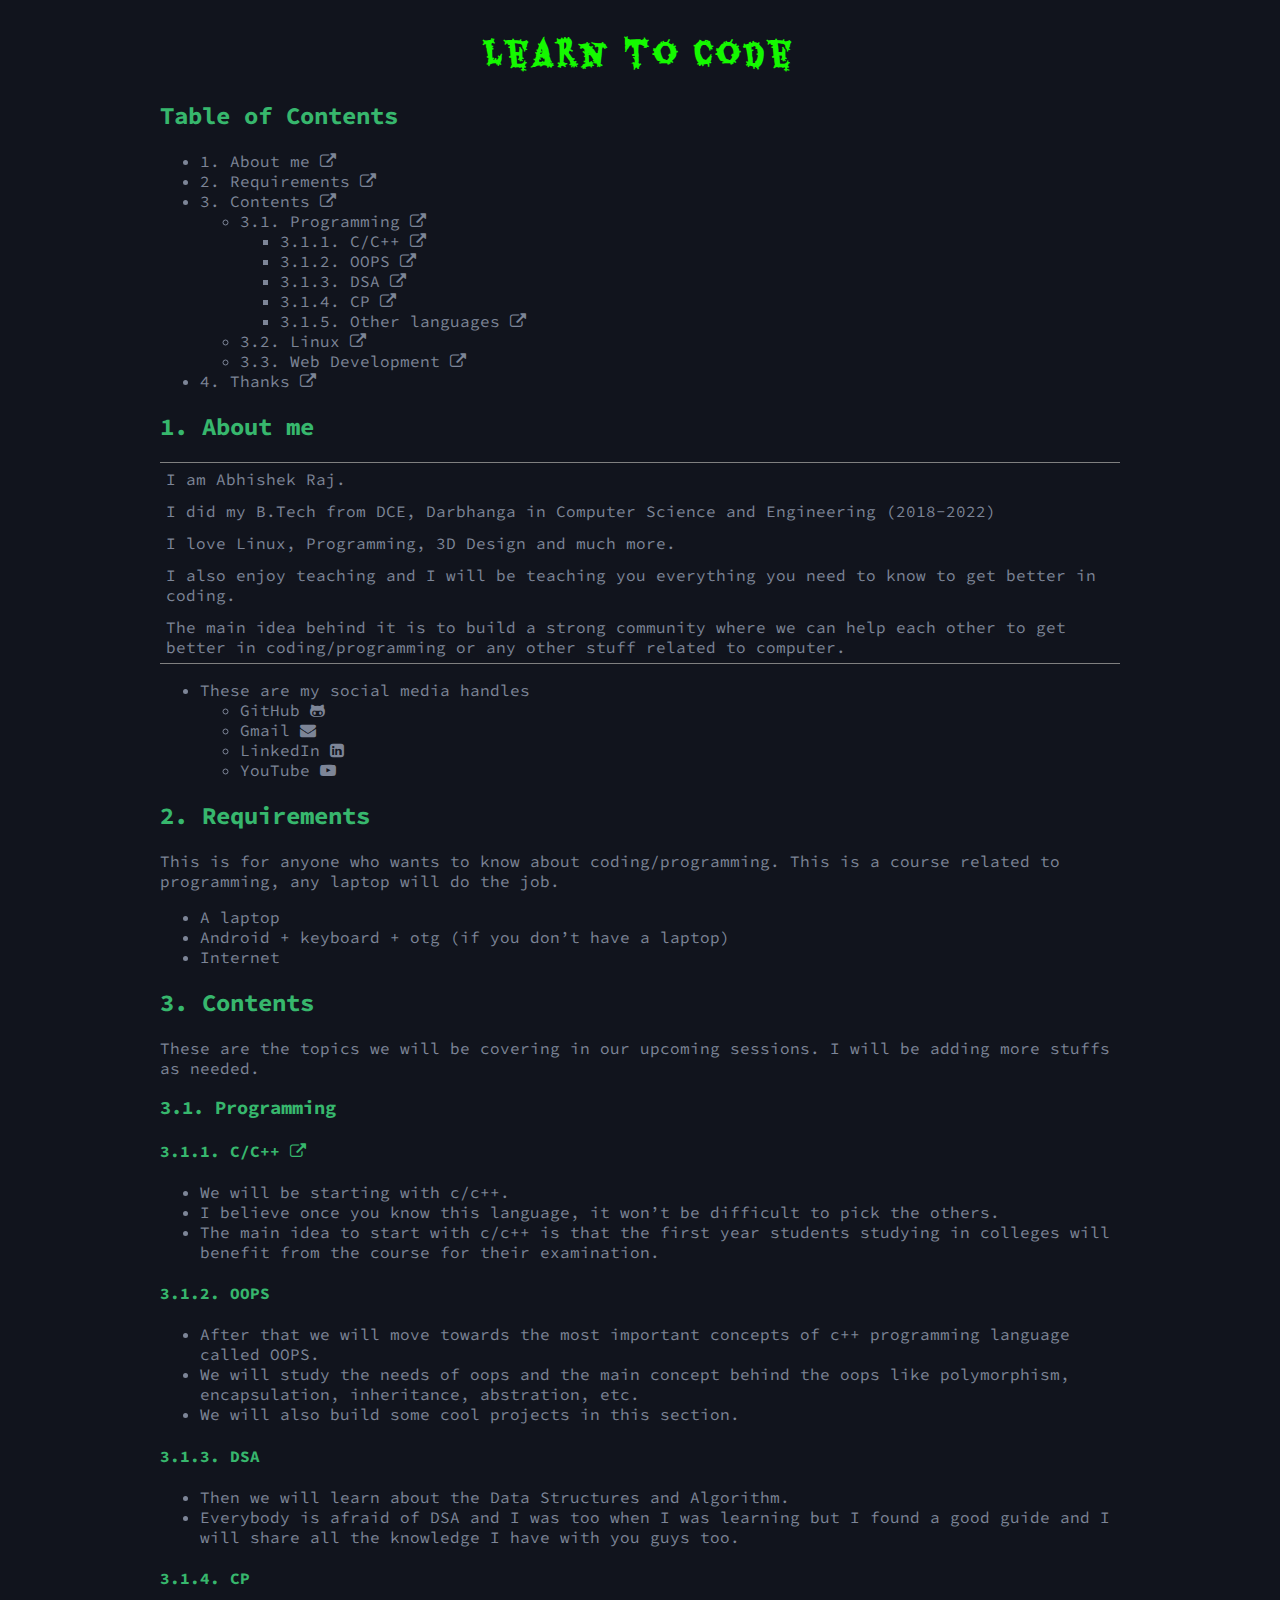
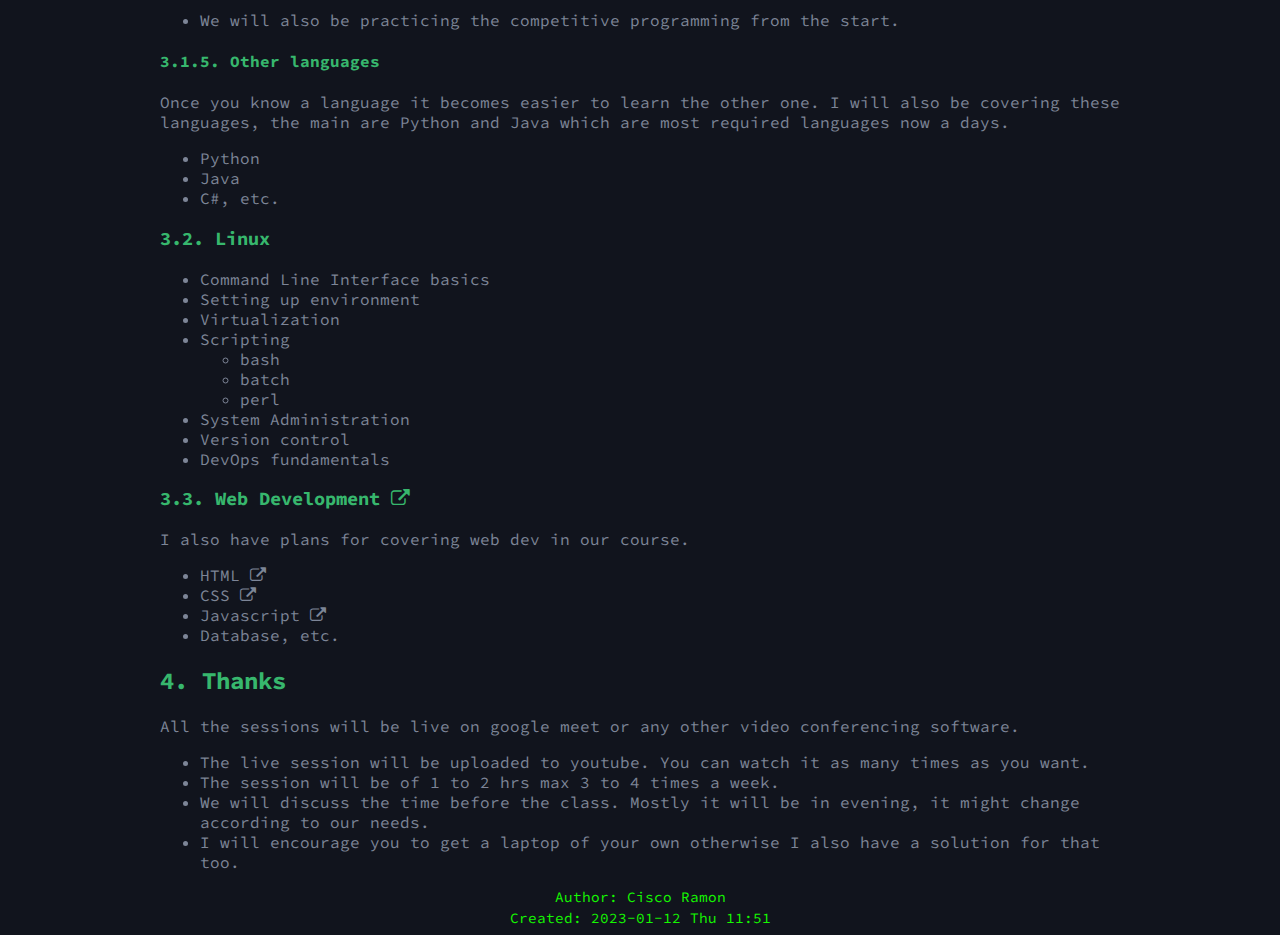
<file: index.html>
<?xml version="1.0" encoding="utf-8"?>
<!DOCTYPE html PUBLIC "-//W3C//DTD XHTML 1.0 Strict//EN" "http://www.w3.org/TR/xhtml1/DTD/xhtml1-strict.dtd">
<html xmlns="http://www.w3.org/1999/xhtml" lang="en" xml:lang="en">
  <head>
    <!-- 2023-01-12 Thu 11:51 -->
    <meta http-equiv="Content-Type" content="text/html;charset=utf-8" />
    <meta name="viewport" content="width=device-width, initial-scale=1" />
    <title>Learn to Code</title>
    <meta name="author" content="Abhishek Raj" />
    <meta name="generator" content="Org Mode" />
    <link rel="stylesheet" href="https://cdnjs.cloudflare.com/ajax/libs/font-awesome/4.7.0/css/font-awesome.min.css">
    <link rel="stylesheet" href="style.css" />
  </head>
  <body>
    <div id="content" class="content">
      <h1 class="title">Learn to Code</h1>
      <div id="table-of-contents" role="doc-toc">
        <h2>Table of Contents</h2>
        <div id="text-table-of-contents" role="doc-toc">
          <ul>
            <li><a href="#org5524496">1. About me <i class="fa fa-external-link"></i></a></li>
            <li><a href="#org56e00cc">2. Requirements <i class="fa fa-external-link"></i></a></li>
            <li>
              <a href="#orgb63633e">3. Contents <i class="fa fa-external-link"></i></a>
              <ul>
                <li>
                  <a href="#org4f9b2f9">3.1. Programming <i class="fa fa-external-link"></i></a>
                  <ul>
                    <li><a href="#orge8fd6e3">3.1.1. C/C++ <i class="fa fa-external-link"></i></a></li>
                    <li><a href="#orgad30464">3.1.2. OOPS <i class="fa fa-external-link"></i></a></li>
                    <li><a href="#orgd8a0aac">3.1.3. DSA <i class="fa fa-external-link"></i></a></li>
                    <li><a href="#orgd19a850">3.1.4. CP <i class="fa fa-external-link"></i></a></li>
                    <li><a href="#org48ded4e">3.1.5. Other languages <i class="fa fa-external-link"></i></a></li>
                  </ul>
                </li>
                <li><a href="#org40690fc">3.2. Linux <i class="fa fa-external-link"></i></a></li>
                <li><a href="#org4c2c421">3.3. Web Development <i class="fa fa-external-link"></i></a></li>
              </ul>
            </li>
            <li><a href="#org8a39337">4. Thanks <i class="fa fa-external-link"></i></a></li>
          </ul>
        </div>
      </div>

      <div id="outline-container-org5524496" class="outline-2">
        <h2 id="org5524496">
          <span class="section-number-2">1.</span> About me
        </h2>
        <div class="outline-text-2" id="text-1">
          <table
            border="2"
            cellspacing="0"
            cellpadding="6"
            rules="groups"
            frame="hsides"
          >
            <colgroup>
              <col class="org-left" />
            </colgroup>
            <tbody>
              <tr>
                <td class="org-left">I am Abhishek Raj.</td>
              </tr>

              <tr>
                <td class="org-left">
                  I did my B.Tech from DCE, Darbhanga in Computer Science and
                  Engineering (2018-2022)
                </td>
              </tr>

              <tr>
                <td class="org-left">
                  I love Linux, Programming, 3D Design and much more.
                </td>
              </tr>

              <tr>
                <td class="org-left">
                  I also enjoy teaching and I will be teaching you everything
                  you need to know to get better in coding.
                </td>
              </tr>

              <tr>
                <td class="org-left">
                  The main idea behind it is to build a strong community where
                  we can help each other to get better in coding/programming or
                  any other stuff related to computer.
                </td>
              </tr>
            </tbody>
          </table>
          <ul class="org-ul">
            <li>
              These are my social media handles
              <ul class="org-ul">
                <li><a href="https://github.com/CISSSCO/">GitHub <i class="fa fa-github-alt"></i></a></li>
                <li><a href="mailto:freecodingclub@gmail.com">Gmail <i class="fa fa-envelope"></i></a></li>
                <li>
                  <a href="https://www.linkedin.com/in/abhishek-raj-9b891415b/"
                    >LinkedIn <i class="fa fa-linkedin-square"></i></a
                  >
                </li>
                <li><a href="https://www.youtube.com/@freecodingclub">YouTube <i class="fa fa-youtube-play"></i></a></li>
              </ul>
            </li>
          </ul>
        </div>
      </div>

      <div id="outline-container-org56e00cc" class="outline-2">
        <h2 id="org56e00cc">
          <span class="section-number-2">2.</span> Requirements
        </h2>
        <div class="outline-text-2" id="text-2">
          <p>
            This is for anyone who wants to know about coding/programming. This
            is a course related to programming, any laptop will do the job.
          </p>
          <ul class="org-ul">
            <li>A laptop</li>
            <li>Android + keyboard + otg (if you don&rsquo;t have a laptop)</li>
            <li>Internet</li>
          </ul>
        </div>
      </div>

      <div id="outline-container-orgb63633e" class="outline-2">
        <h2 id="orgb63633e">
          <span class="section-number-2">3.</span> Contents
        </h2>
        <div class="outline-text-2" id="text-3">
          <p>
            These are the topics we will be covering in our upcoming sessions. I
            will be adding more stuffs as needed.
          </p>
        </div>

        <div id="outline-container-org4f9b2f9" class="outline-3">
          <h3 id="org4f9b2f9">
            <span class="section-number-3">3.1.</span> Programming
          </h3>
          <div class="outline-text-3" id="text-3-1"></div>
          <div id="outline-container-orge8fd6e3" class="outline-4">
            <h4 id="orge8fd6e3">
              <span class="section-number-4">3.1.1.</span> <a href="https://www.youtube.com/watch?v=RTARink0Qe8&list=PLxQXJdvflup2xMMdzxsBiGYwLKTttlanG&pp=iAQB">C/C++ <i class="fa fa-external-link"></i></a>
            </h4>
            <div class="outline-text-4" id="text-3-1-1">
              <ul class="org-ul">
                <li>We will be starting with c/c++.</li>
                <li>
                  I believe once you know this language, it won&rsquo;t be
                  difficult to pick the others.
                </li>
                <li>
                  The main idea to start with c/c++ is that the first year
                  students studying in colleges will benefit from the course for
                  their examination.
                </li>
              </ul>
            </div>
          </div>

          <div id="outline-container-orgad30464" class="outline-4">
            <h4 id="orgad30464">
              <span class="section-number-4">3.1.2.</span> OOPS
            </h4>
            <div class="outline-text-4" id="text-3-1-2">
              <ul class="org-ul">
                <li>
                  After that we will move towards the most important concepts of
                  c++ programming language called OOPS.
                </li>
                <li>
                  We will study the needs of oops and the main concept behind
                  the oops like polymorphism, encapsulation, inheritance,
                  abstration, etc.
                </li>
                <li>We will also build some cool projects in this section.</li>
              </ul>
            </div>
          </div>

          <div id="outline-container-orgd8a0aac" class="outline-4">
            <h4 id="orgd8a0aac">
              <span class="section-number-4">3.1.3.</span> DSA
            </h4>
            <div class="outline-text-4" id="text-3-1-3">
              <ul class="org-ul">
                <li>
                  Then we will learn about the Data Structures and Algorithm.
                </li>
                <li>
                  Everybody is afraid of DSA and I was too when I was learning
                  but I found a good guide and I will share all the knowledge I
                  have with you guys too.
                </li>
              </ul>
            </div>
          </div>

          <div id="outline-container-orgd19a850" class="outline-4">
            <h4 id="orgd19a850">
              <span class="section-number-4">3.1.4.</span> CP
            </h4>
            <div class="outline-text-4" id="text-3-1-4">
              <ul class="org-ul">
                <li>
                  We will also be practicing the competitive programming from
                  the start.
                </li>
              </ul>
            </div>
          </div>

          <div id="outline-container-org48ded4e" class="outline-4">
            <h4 id="org48ded4e">
              <span class="section-number-4">3.1.5.</span> Other languages
            </h4>
            <div class="outline-text-4" id="text-3-1-5">
              <p>
                Once you know a language it becomes easier to learn the other
                one. I will also be covering these languages, the main are
                Python and Java which are most required languages now a days.
              </p>
              <ul class="org-ul">
                <li>Python</li>
                <li>Java</li>
                <li>C#, etc.</li>
              </ul>
            </div>
          </div>
        </div>

        <div id="outline-container-org40690fc" class="outline-3">
          <h3 id="org40690fc">
            <span class="section-number-3">3.2.</span> Linux
          </h3>
          <div class="outline-text-3" id="text-3-2">
            <ul class="org-ul">
              <li>Command Line Interface basics</li>
              <li>Setting up environment</li>
              <li>Virtualization</li>
              <li>
                Scripting
                <ul class="org-ul">
                  <li>bash</li>
                  <li>batch</li>
                  <li>perl</li>
                </ul>
              </li>
              <li>System Administration</li>
              <li>Version control</li>
              <li>DevOps fundamentals</li>
            </ul>
          </div>
        </div>

        <div id="outline-container-org4c2c421" class="outline-3">
          <h3 id="org4c2c421">
            <span class="section-number-3">3.3.</span> <a href="https://www.youtube.com/watch?v=b3JFWh1-xPE&list=PLxQXJdvflup2hzEXmadhOSDsfIhxBGdgV&pp=iAQB">Web Development <i class="fa fa-external-link"></i></a>
          </h3>
          <div class="outline-text-3" id="text-3-3">
            <p>I also have plans for covering web dev in our course.</p>
            <ul class="org-ul">
              <li><a href="https://www.youtube.com/watch?v=b3JFWh1-xPE&list=PLxQXJdvflup2-sRl0kQzTBjq46jBUfZKY&pp=iAQB">HTML <i class="fa fa-external-link"></i></a></li>
              <li><a href="https://www.youtube.com/watch?v=Ai3GQwsVgRA&list=PLxQXJdvflup0oPQk41WyTFoXizbLxuUOH&pp=iAQB">CSS <i class="fa fa-external-link"></i></a></li>
              <li><a href="https://www.youtube.com/watch?v=ZJH0yEZhRTA&list=PLxQXJdvflup2VqeIpS2FWfTAMvij2T2Bh&pp=iAQB">Javascript <i class="fa fa-external-link"></i></a></li>
              <li>Database, etc.</li>
            </ul>
          </div>
        </div>
      </div>

      <div id="outline-container-org8a39337" class="outline-2">
        <h2 id="org8a39337"><span class="section-number-2">4.</span> Thanks</h2>
        <div class="outline-text-2" id="text-4">
          <p>
            All the sessions will be live on google meet or any other video
            conferencing software.
          </p>
          <ul class="org-ul">
            <li>
              The live session will be uploaded to youtube. You can watch it as
              many times as you want.
            </li>
            <li>The session will be of 1 to 2 hrs max 3 to 4 times a week.</li>
            <li>
              We will discuss the time before the class. Mostly it will be in
              evening, it might change according to our needs.
            </li>
            <li>
              I will encourage you to get a laptop of your own otherwise I also
              have a solution for that too.
            </li>
          </ul>
        </div>
      </div>
    </div>
    <div id="postamble" class="status">
      <p class="author">Author: Cisco Ramon</p>
      <p class="date">Created: 2023-01-12 Thu 11:51</p>
    </div>
  </body>
</html>
</file>
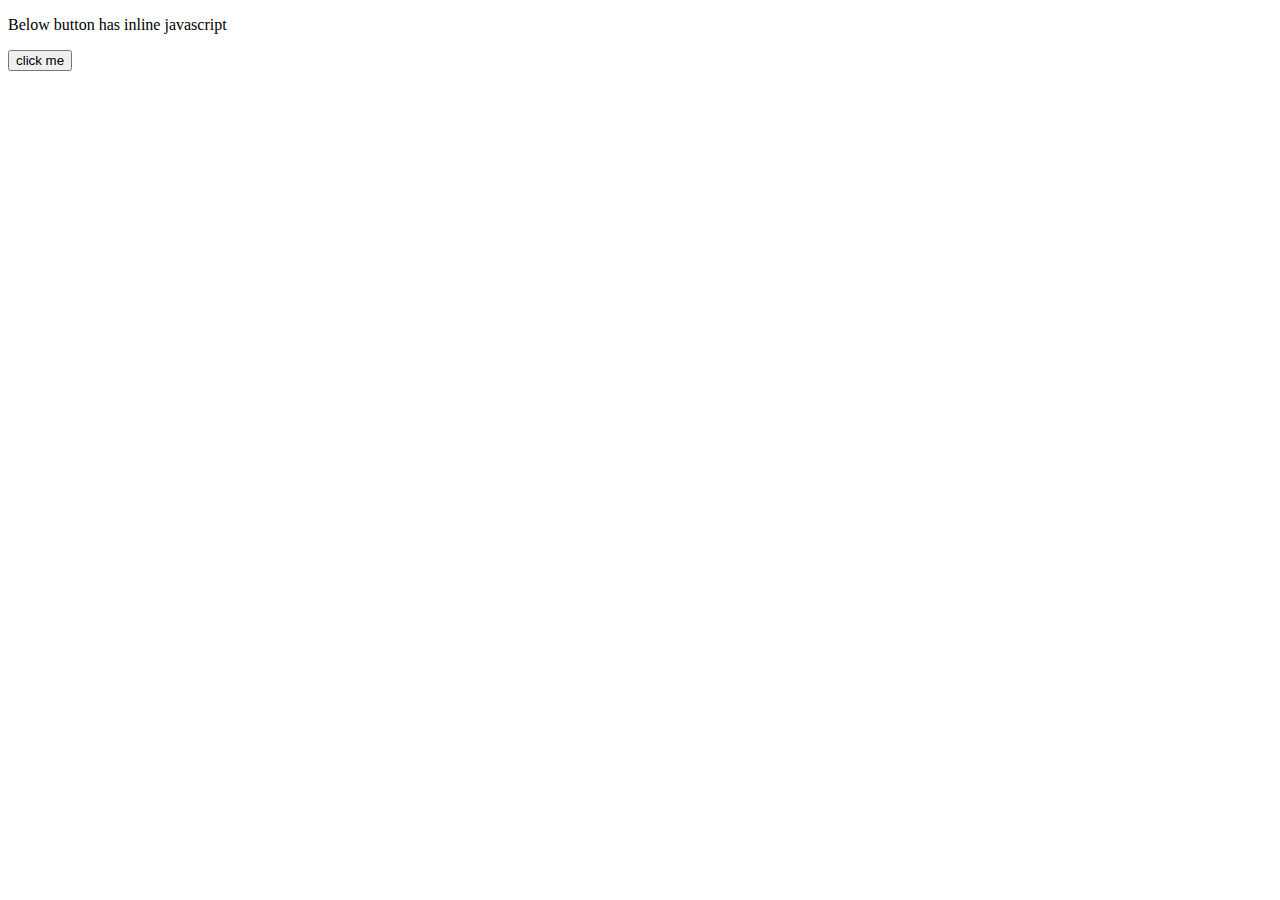
<file: web development/javascript/index.html>
<!DOCTYPE html>
<html lang="en">
<head>
    <meta charset="UTF-8">
    <meta http-equiv="X-UA-Compatible" content="IE=edge">
    <meta name="viewport" content="width=device-width, initial-scale=1.0">
    <title>Document</title>
    <!-- internal javascript -->
    <script>
        alert("this is internal javascript");
    </script>
    <!-- loading external javascript file -->
    <script src="script.js" defer></script>
</head>
<body>
    <p>Below button has inline javascript</p>
    <button onclick="alert('this is inline js');">click me</button>
</body>
</html>
</file>
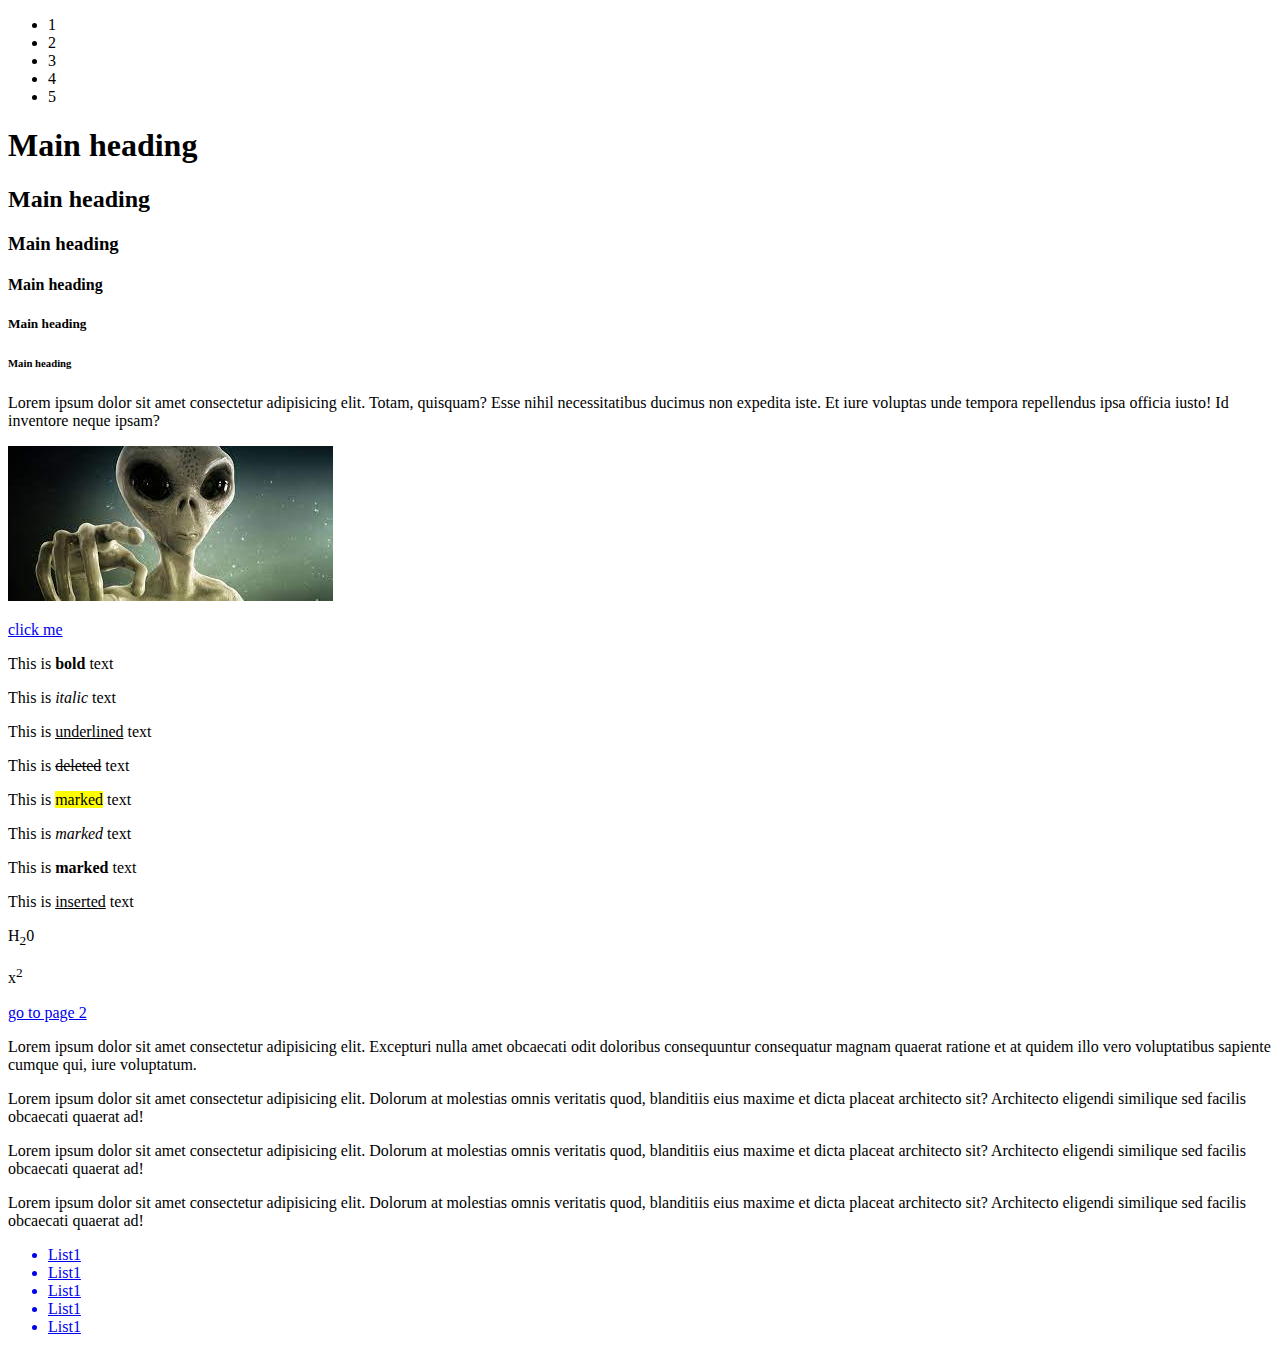
<file: web development/html/day1-2/index.html>
<!DOCTYPE html>
<html>
    <head>
        <title>MY first</title>
    </head>
    <body>
        <header>
        <nav>
            <ul>
                <li>1</li>
                <li>2</li>
                <li>3</li>
                <li>4</li>
                <li>5</li>
            </ul>
        </nav>
        </header>
        <!--This is a comment-->
        <main>
        <h1>Main heading</h1>
        <h2>Main heading</h2>
        <h3>Main heading</h3>
        <h4>Main heading</h4>
        <h5>Main heading</h5>
        <h6>Main heading</h6>
        
        <p>Lorem ipsum dolor sit amet consectetur adipisicing elit. Totam, quisquam? Esse nihil necessitatibus ducimus non expedita iste. Et iure voluptas unde tempora repellendus ipsa officia iusto! Id inventore neque ipsam?
        </p>
        <!--This is an image-->
        <img src="images/image.jpeg" alt="alien image">
        <a href="https://www.10ff.net" target="_blank">
                    <p>click me</p>   
        </a>

        <p>This is <b>bold</b> text</p>
        <p>This is <i>italic</i> text</p>
        <p>This is <u>underlined</u> text</p>
        <p>This is <del>deleted</del> text</p>
        <p>This is <mark>marked</mark> text</p>
        <p>This is <em>marked</em> text</p>
        <p>This is <strong>marked</strong> text</p>
        <p>This is <ins>inserted</ins> text</p>
        <p>H<sub>2</sub>0</p>
        <p>x<sup>2</sup></p>

        <a href="page2.html">go to page 2</a>
        <div>
        <p>Lorem ipsum dolor sit amet consectetur adipisicing elit. Excepturi nulla amet obcaecati odit doloribus consequuntur consequatur magnam quaerat ratione et at quidem illo vero voluptatibus sapiente cumque qui, iure voluptatum.</p>
        <p>Lorem ipsum dolor sit amet consectetur adipisicing elit. Dolorum at molestias omnis veritatis quod, blanditiis eius maxime et dicta placeat architecto sit? Architecto eligendi similique sed facilis obcaecati quaerat ad!</p>
        <p>Lorem ipsum dolor sit amet consectetur adipisicing elit. Dolorum at molestias omnis veritatis quod, blanditiis eius maxime et dicta placeat architecto sit? Architecto eligendi similique sed facilis obcaecati quaerat ad!</p>
        <p>Lorem ipsum dolor sit amet consectetur adipisicing elit. Dolorum at molestias omnis veritatis quod, blanditiis eius maxime et dicta placeat architecto sit? Architecto eligendi similique sed facilis obcaecati quaerat ad!</p>
        </div>
        </main>
        <footer>
        <ul style="list-style-type: disc;">
            <a href="https://www.google.com"><li>List1</li></a>
            <a href="https://www.google.com"><li>List1</li></a>
            <a href="https://www.google.com"><li>List1</li></a>
            <a href="https://www.google.com"><li>List1</li></a>
            <a href="https://www.google.com"><li>List1</li></a>
        </ul>
        </footer>
        
        </html>
</file>
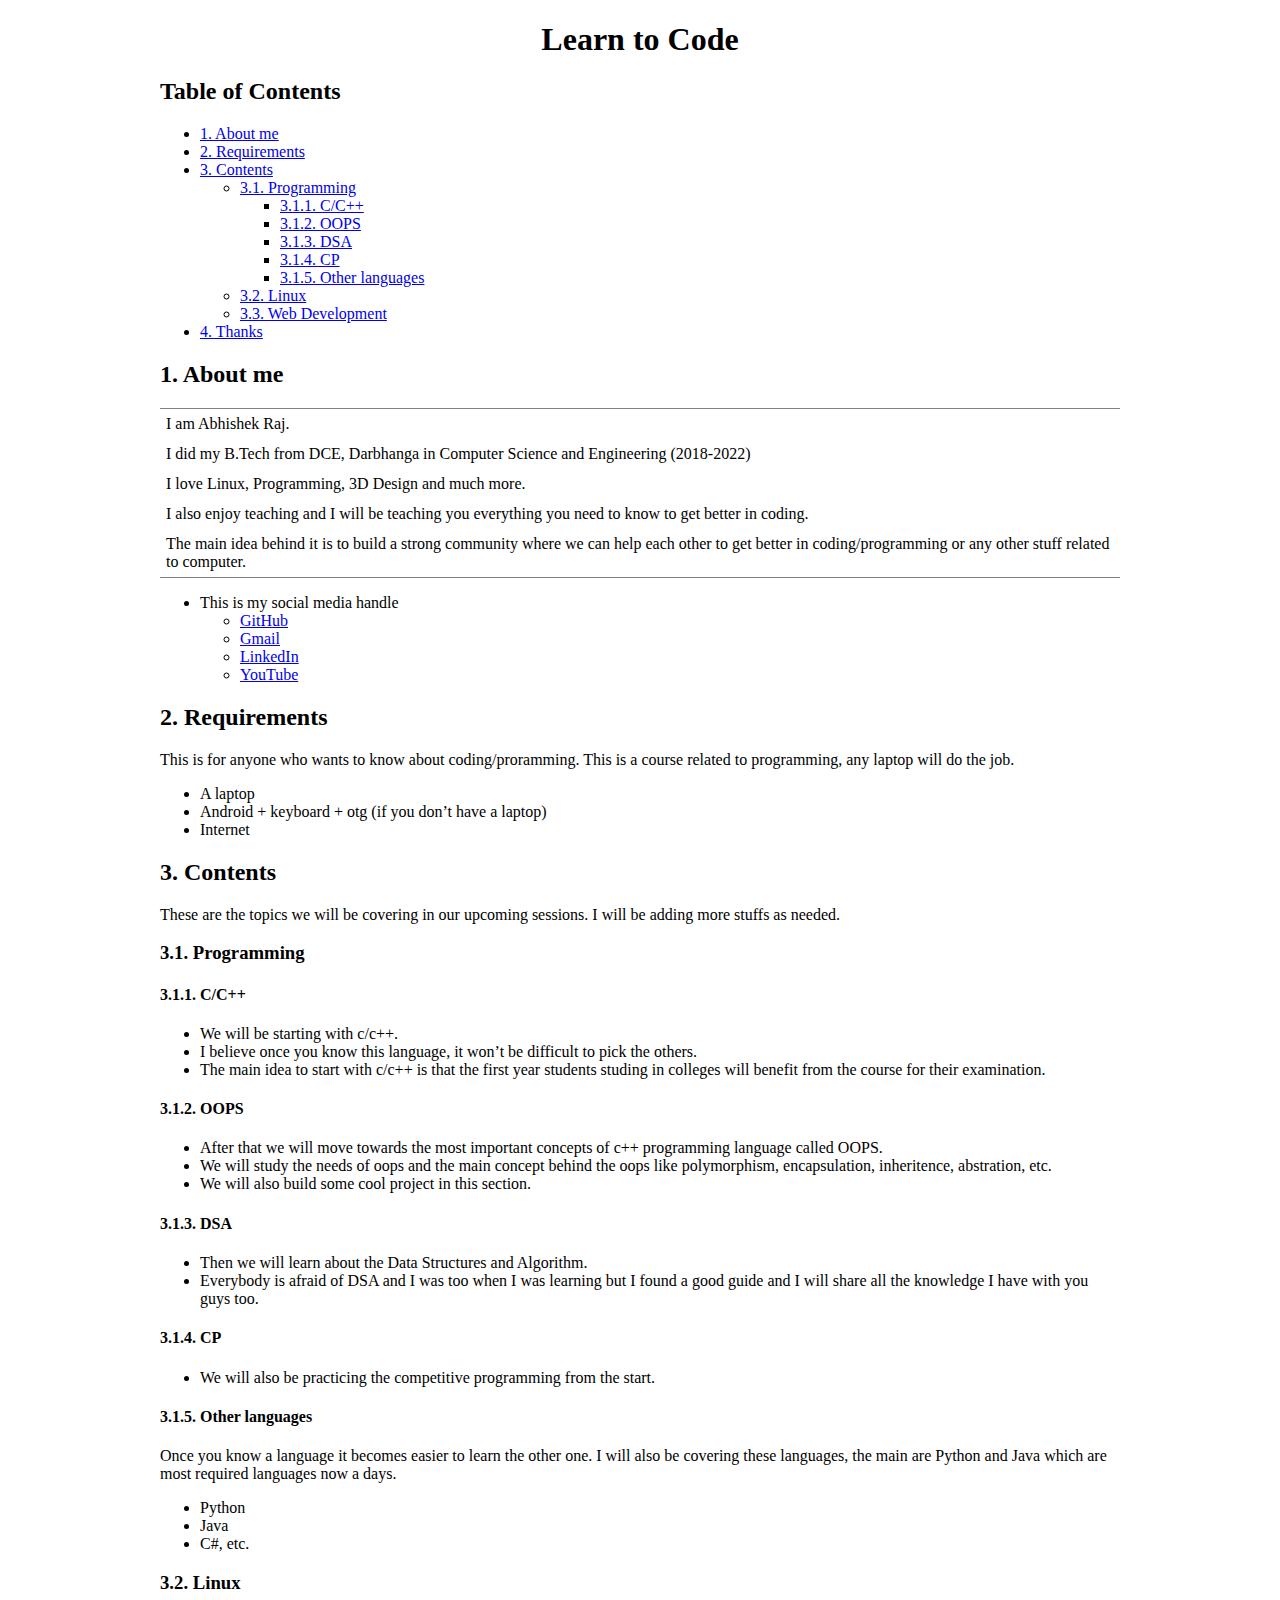
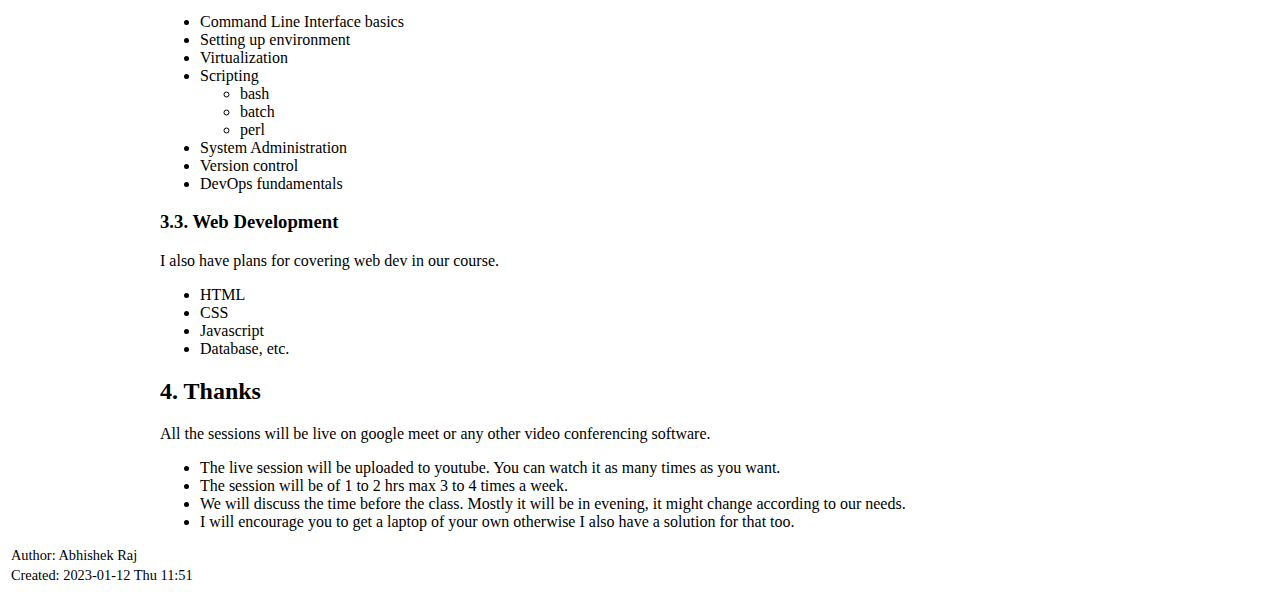
<file: learnToCode.html>
<?xml version="1.0" encoding="utf-8"?>
<!DOCTYPE html PUBLIC "-//W3C//DTD XHTML 1.0 Strict//EN"
"http://www.w3.org/TR/xhtml1/DTD/xhtml1-strict.dtd">
<html xmlns="http://www.w3.org/1999/xhtml" lang="en" xml:lang="en">
<head>
<!-- 2023-01-12 Thu 11:51 -->
<meta http-equiv="Content-Type" content="text/html;charset=utf-8" />
<meta name="viewport" content="width=device-width, initial-scale=1" />
<title>Learn to Code</title>
<meta name="author" content="Abhishek Raj" />
<meta name="generator" content="Org Mode" />
<style>
  #content { max-width: 60em; margin: auto; }
  .title  { text-align: center;
             margin-bottom: .2em; }
  .subtitle { text-align: center;
              font-size: medium;
              font-weight: bold;
              margin-top:0; }
  .todo   { font-family: monospace; color: red; }
  .done   { font-family: monospace; color: green; }
  .priority { font-family: monospace; color: orange; }
  .tag    { background-color: #eee; font-family: monospace;
            padding: 2px; font-size: 80%; font-weight: normal; }
  .timestamp { color: #bebebe; }
  .timestamp-kwd { color: #5f9ea0; }
  .org-right  { margin-left: auto; margin-right: 0px;  text-align: right; }
  .org-left   { margin-left: 0px;  margin-right: auto; text-align: left; }
  .org-center { margin-left: auto; margin-right: auto; text-align: center; }
  .underline { text-decoration: underline; }
  #postamble p, #preamble p { font-size: 90%; margin: .2em; }
  p.verse { margin-left: 3%; }
  pre {
    border: 1px solid #e6e6e6;
    border-radius: 3px;
    background-color: #f2f2f2;
    padding: 8pt;
    font-family: monospace;
    overflow: auto;
    margin: 1.2em;
  }
  pre.src {
    position: relative;
    overflow: auto;
  }
  pre.src:before {
    display: none;
    position: absolute;
    top: -8px;
    right: 12px;
    padding: 3px;
    color: #555;
    background-color: #f2f2f299;
  }
  pre.src:hover:before { display: inline; margin-top: 14px;}
  /* Languages per Org manual */
  pre.src-asymptote:before { content: 'Asymptote'; }
  pre.src-awk:before { content: 'Awk'; }
  pre.src-authinfo::before { content: 'Authinfo'; }
  pre.src-C:before { content: 'C'; }
  /* pre.src-C++ doesn't work in CSS */
  pre.src-clojure:before { content: 'Clojure'; }
  pre.src-css:before { content: 'CSS'; }
  pre.src-D:before { content: 'D'; }
  pre.src-ditaa:before { content: 'ditaa'; }
  pre.src-dot:before { content: 'Graphviz'; }
  pre.src-calc:before { content: 'Emacs Calc'; }
  pre.src-emacs-lisp:before { content: 'Emacs Lisp'; }
  pre.src-fortran:before { content: 'Fortran'; }
  pre.src-gnuplot:before { content: 'gnuplot'; }
  pre.src-haskell:before { content: 'Haskell'; }
  pre.src-hledger:before { content: 'hledger'; }
  pre.src-java:before { content: 'Java'; }
  pre.src-js:before { content: 'Javascript'; }
  pre.src-latex:before { content: 'LaTeX'; }
  pre.src-ledger:before { content: 'Ledger'; }
  pre.src-lisp:before { content: 'Lisp'; }
  pre.src-lilypond:before { content: 'Lilypond'; }
  pre.src-lua:before { content: 'Lua'; }
  pre.src-matlab:before { content: 'MATLAB'; }
  pre.src-mscgen:before { content: 'Mscgen'; }
  pre.src-ocaml:before { content: 'Objective Caml'; }
  pre.src-octave:before { content: 'Octave'; }
  pre.src-org:before { content: 'Org mode'; }
  pre.src-oz:before { content: 'OZ'; }
  pre.src-plantuml:before { content: 'Plantuml'; }
  pre.src-processing:before { content: 'Processing.js'; }
  pre.src-python:before { content: 'Python'; }
  pre.src-R:before { content: 'R'; }
  pre.src-ruby:before { content: 'Ruby'; }
  pre.src-sass:before { content: 'Sass'; }
  pre.src-scheme:before { content: 'Scheme'; }
  pre.src-screen:before { content: 'Gnu Screen'; }
  pre.src-sed:before { content: 'Sed'; }
  pre.src-sh:before { content: 'shell'; }
  pre.src-sql:before { content: 'SQL'; }
  pre.src-sqlite:before { content: 'SQLite'; }
  /* additional languages in org.el's org-babel-load-languages alist */
  pre.src-forth:before { content: 'Forth'; }
  pre.src-io:before { content: 'IO'; }
  pre.src-J:before { content: 'J'; }
  pre.src-makefile:before { content: 'Makefile'; }
  pre.src-maxima:before { content: 'Maxima'; }
  pre.src-perl:before { content: 'Perl'; }
  pre.src-picolisp:before { content: 'Pico Lisp'; }
  pre.src-scala:before { content: 'Scala'; }
  pre.src-shell:before { content: 'Shell Script'; }
  pre.src-ebnf2ps:before { content: 'ebfn2ps'; }
  /* additional language identifiers per "defun org-babel-execute"
       in ob-*.el */
  pre.src-cpp:before  { content: 'C++'; }
  pre.src-abc:before  { content: 'ABC'; }
  pre.src-coq:before  { content: 'Coq'; }
  pre.src-groovy:before  { content: 'Groovy'; }
  /* additional language identifiers from org-babel-shell-names in
     ob-shell.el: ob-shell is the only babel language using a lambda to put
     the execution function name together. */
  pre.src-bash:before  { content: 'bash'; }
  pre.src-csh:before  { content: 'csh'; }
  pre.src-ash:before  { content: 'ash'; }
  pre.src-dash:before  { content: 'dash'; }
  pre.src-ksh:before  { content: 'ksh'; }
  pre.src-mksh:before  { content: 'mksh'; }
  pre.src-posh:before  { content: 'posh'; }
  /* Additional Emacs modes also supported by the LaTeX listings package */
  pre.src-ada:before { content: 'Ada'; }
  pre.src-asm:before { content: 'Assembler'; }
  pre.src-caml:before { content: 'Caml'; }
  pre.src-delphi:before { content: 'Delphi'; }
  pre.src-html:before { content: 'HTML'; }
  pre.src-idl:before { content: 'IDL'; }
  pre.src-mercury:before { content: 'Mercury'; }
  pre.src-metapost:before { content: 'MetaPost'; }
  pre.src-modula-2:before { content: 'Modula-2'; }
  pre.src-pascal:before { content: 'Pascal'; }
  pre.src-ps:before { content: 'PostScript'; }
  pre.src-prolog:before { content: 'Prolog'; }
  pre.src-simula:before { content: 'Simula'; }
  pre.src-tcl:before { content: 'tcl'; }
  pre.src-tex:before { content: 'TeX'; }
  pre.src-plain-tex:before { content: 'Plain TeX'; }
  pre.src-verilog:before { content: 'Verilog'; }
  pre.src-vhdl:before { content: 'VHDL'; }
  pre.src-xml:before { content: 'XML'; }
  pre.src-nxml:before { content: 'XML'; }
  /* add a generic configuration mode; LaTeX export needs an additional
     (add-to-list 'org-latex-listings-langs '(conf " ")) in .emacs */
  pre.src-conf:before { content: 'Configuration File'; }

  table { border-collapse:collapse; }
  caption.t-above { caption-side: top; }
  caption.t-bottom { caption-side: bottom; }
  td, th { vertical-align:top;  }
  th.org-right  { text-align: center;  }
  th.org-left   { text-align: center;   }
  th.org-center { text-align: center; }
  td.org-right  { text-align: right;  }
  td.org-left   { text-align: left;   }
  td.org-center { text-align: center; }
  dt { font-weight: bold; }
  .footpara { display: inline; }
  .footdef  { margin-bottom: 1em; }
  .figure { padding: 1em; }
  .figure p { text-align: center; }
  .equation-container {
    display: table;
    text-align: center;
    width: 100%;
  }
  .equation {
    vertical-align: middle;
  }
  .equation-label {
    display: table-cell;
    text-align: right;
    vertical-align: middle;
  }
  .inlinetask {
    padding: 10px;
    border: 2px solid gray;
    margin: 10px;
    background: #ffffcc;
  }
  #org-div-home-and-up
   { text-align: right; font-size: 70%; white-space: nowrap; }
  textarea { overflow-x: auto; }
  .linenr { font-size: smaller }
  .code-highlighted { background-color: #ffff00; }
  .org-info-js_info-navigation { border-style: none; }
  #org-info-js_console-label
    { font-size: 10px; font-weight: bold; white-space: nowrap; }
  .org-info-js_search-highlight
    { background-color: #ffff00; color: #000000; font-weight: bold; }
  .org-svg { width: 90%; }
</style>
</head>
<body>
<div id="content" class="content">
<h1 class="title">Learn to Code</h1>
<div id="table-of-contents" role="doc-toc">
<h2>Table of Contents</h2>
<div id="text-table-of-contents" role="doc-toc">
<ul>
<li><a href="#org5524496">1. About me</a></li>
<li><a href="#org56e00cc">2. Requirements</a></li>
<li><a href="#orgb63633e">3. Contents</a>
<ul>
<li><a href="#org4f9b2f9">3.1. Programming</a>
<ul>
<li><a href="#orge8fd6e3">3.1.1. C/C++</a></li>
<li><a href="#orgad30464">3.1.2. OOPS</a></li>
<li><a href="#orgd8a0aac">3.1.3. DSA</a></li>
<li><a href="#orgd19a850">3.1.4. CP</a></li>
<li><a href="#org48ded4e">3.1.5. Other languages</a></li>
</ul>
</li>
<li><a href="#org40690fc">3.2. Linux</a></li>
<li><a href="#org4c2c421">3.3. Web Development</a></li>
</ul>
</li>
<li><a href="#org8a39337">4. Thanks</a></li>
</ul>
</div>
</div>

<div id="outline-container-org5524496" class="outline-2">
<h2 id="org5524496"><span class="section-number-2">1.</span> About me</h2>
<div class="outline-text-2" id="text-1">
<table border="2" cellspacing="0" cellpadding="6" rules="groups" frame="hsides">


<colgroup>
<col  class="org-left" />
</colgroup>
<tbody>
<tr>
<td class="org-left">I am Abhishek Raj.</td>
</tr>

<tr>
<td class="org-left">I did my B.Tech from DCE, Darbhanga in Computer Science and Engineering (2018-2022)</td>
</tr>

<tr>
<td class="org-left">I love Linux, Programming, 3D Design and much more.</td>
</tr>

<tr>
<td class="org-left">I also enjoy teaching and I will be teaching you everything you need to know to get better in coding.</td>
</tr>

<tr>
<td class="org-left">The main idea behind it is to build a strong community where we can help each other to get better in coding/programming or any other stuff related to computer.</td>
</tr>
</tbody>
</table>
<ul class="org-ul">
<li>This is my social media handle
<ul class="org-ul">
<li><a href="https://github.com/CISSSCO/">GitHub</a></li>
<li><a href="mailto:cisssco581b@gmail.com">Gmail</a></li>
<li><a href="https://www.linkedin.com/in/abhishek-raj-9b891415b/">LinkedIn</a></li>
<li><a href="https://www.youtube.com/@cisssco">YouTube</a></li>
</ul></li>
</ul>
</div>
</div>


<div id="outline-container-org56e00cc" class="outline-2">
<h2 id="org56e00cc"><span class="section-number-2">2.</span> Requirements</h2>
<div class="outline-text-2" id="text-2">
<p>
This is for anyone who wants to know about coding/proramming.
This is a course related to programming, any laptop will do the job.
</p>
<ul class="org-ul">
<li>A laptop</li>
<li>Android + keyboard + otg (if you don&rsquo;t have a laptop)</li>
<li>Internet</li>
</ul>
</div>
</div>

<div id="outline-container-orgb63633e" class="outline-2">
<h2 id="orgb63633e"><span class="section-number-2">3.</span> Contents</h2>
<div class="outline-text-2" id="text-3">
<p>
These are the topics we will be covering in our upcoming sessions.
I will be adding more stuffs as needed.
</p>
</div>

<div id="outline-container-org4f9b2f9" class="outline-3">
<h3 id="org4f9b2f9"><span class="section-number-3">3.1.</span> Programming</h3>
<div class="outline-text-3" id="text-3-1">
</div>
<div id="outline-container-orge8fd6e3" class="outline-4">
<h4 id="orge8fd6e3"><span class="section-number-4">3.1.1.</span> C/C++</h4>
<div class="outline-text-4" id="text-3-1-1">
<ul class="org-ul">
<li>We will be starting with c/c++.</li>
<li>I believe once you know this language, it won&rsquo;t be difficult to pick the others.</li>
<li>The main idea to start with c/c++ is that the first year students studing in colleges will benefit from the course for their examination.</li>
</ul>
</div>
</div>

<div id="outline-container-orgad30464" class="outline-4">
<h4 id="orgad30464"><span class="section-number-4">3.1.2.</span> OOPS</h4>
<div class="outline-text-4" id="text-3-1-2">
<ul class="org-ul">
<li>After that we will move towards the most important concepts of c++ programming language called OOPS.</li>
<li>We will study the needs of oops and the main concept behind the oops like polymorphism, encapsulation, inheritence, abstration, etc.</li>
<li>We will also build some cool project in this section.</li>
</ul>
</div>
</div>

<div id="outline-container-orgd8a0aac" class="outline-4">
<h4 id="orgd8a0aac"><span class="section-number-4">3.1.3.</span> DSA</h4>
<div class="outline-text-4" id="text-3-1-3">
<ul class="org-ul">
<li>Then we will learn about the Data Structures and Algorithm.</li>
<li>Everybody is afraid of DSA and I was too when I was learning but I found a good guide and I will share all the knowledge I have with you guys too.</li>
</ul>
</div>
</div>

<div id="outline-container-orgd19a850" class="outline-4">
<h4 id="orgd19a850"><span class="section-number-4">3.1.4.</span> CP</h4>
<div class="outline-text-4" id="text-3-1-4">
<ul class="org-ul">
<li>We will also be practicing the competitive programming from the start.</li>
</ul>
</div>
</div>

<div id="outline-container-org48ded4e" class="outline-4">
<h4 id="org48ded4e"><span class="section-number-4">3.1.5.</span> Other languages</h4>
<div class="outline-text-4" id="text-3-1-5">
<p>
Once you know a language it becomes easier to learn the other one.
I will also be covering these languages, the main are Python and Java which are most required languages now a days.
</p>
<ul class="org-ul">
<li>Python</li>
<li>Java</li>
<li>C#, etc.</li>
</ul>
</div>
</div>
</div>

<div id="outline-container-org40690fc" class="outline-3">
<h3 id="org40690fc"><span class="section-number-3">3.2.</span> Linux</h3>
<div class="outline-text-3" id="text-3-2">
<ul class="org-ul">
<li>Command Line Interface basics</li>
<li>Setting up environment</li>
<li>Virtualization</li>
<li>Scripting
<ul class="org-ul">
<li>bash</li>
<li>batch</li>
<li>perl</li>
</ul></li>
<li>System Administration</li>
<li>Version control</li>
<li>DevOps fundamentals</li>
</ul>
</div>
</div>

<div id="outline-container-org4c2c421" class="outline-3">
<h3 id="org4c2c421"><span class="section-number-3">3.3.</span> Web Development</h3>
<div class="outline-text-3" id="text-3-3">
<p>
I also have plans for covering web dev in our course.
</p>
<ul class="org-ul">
<li>HTML</li>
<li>CSS</li>
<li>Javascript</li>
<li>Database, etc.</li>
</ul>
</div>
</div>
</div>

<div id="outline-container-org8a39337" class="outline-2">
<h2 id="org8a39337"><span class="section-number-2">4.</span> Thanks</h2>
<div class="outline-text-2" id="text-4">
<p>
All the sessions will be live on google meet or any other video conferencing software.
</p>
<ul class="org-ul">
<li>The live session will be uploaded to youtube. You can watch it as many times as you want.</li>
<li>The session will be of 1 to 2 hrs max 3 to 4 times a week.</li>
<li>We will discuss the time before the class. Mostly it will be in evening, it might change according to our needs.</li>
<li>I will encourage you to get a laptop of your own otherwise I also have a solution for that too.</li>
</ul>
</div>
</div>
</div>
<div id="postamble" class="status">
<p class="author">Author: Abhishek Raj</p>
<p class="date">Created: 2023-01-12 Thu 11:51</p>
</div>
</body>
</html>
</file>
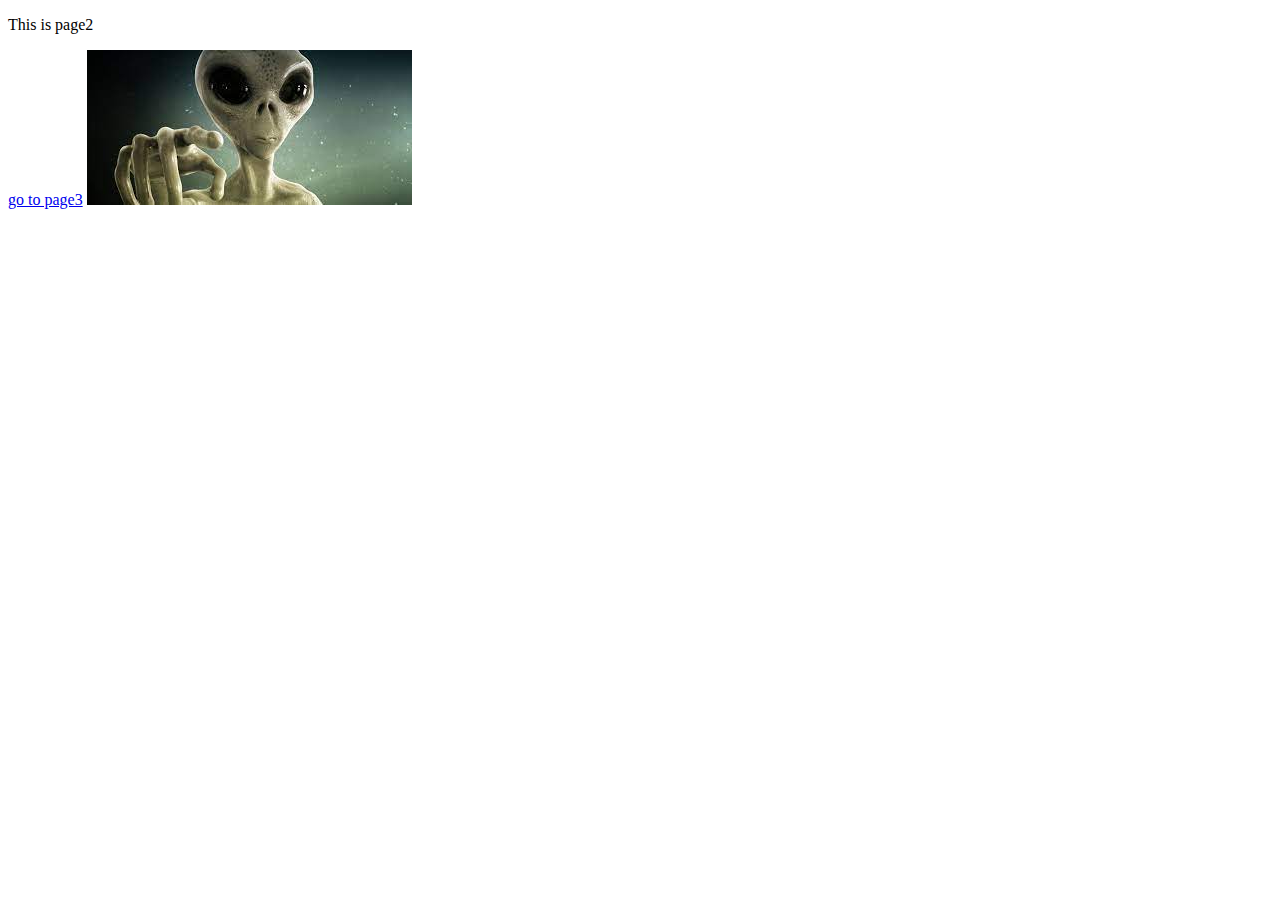
<file: web development/html/day1-2/page2.html>
<!DOCTYPE html>
<html lang="en">
<head>
    <title>Page2</title>
</head>
<body>
    <p>This is page2</p>
     <a href="page3.html">go to page3<a>
     <a href="page3.html"><img src="images/image.jpeg"></a>
</body>
</html>
</file>
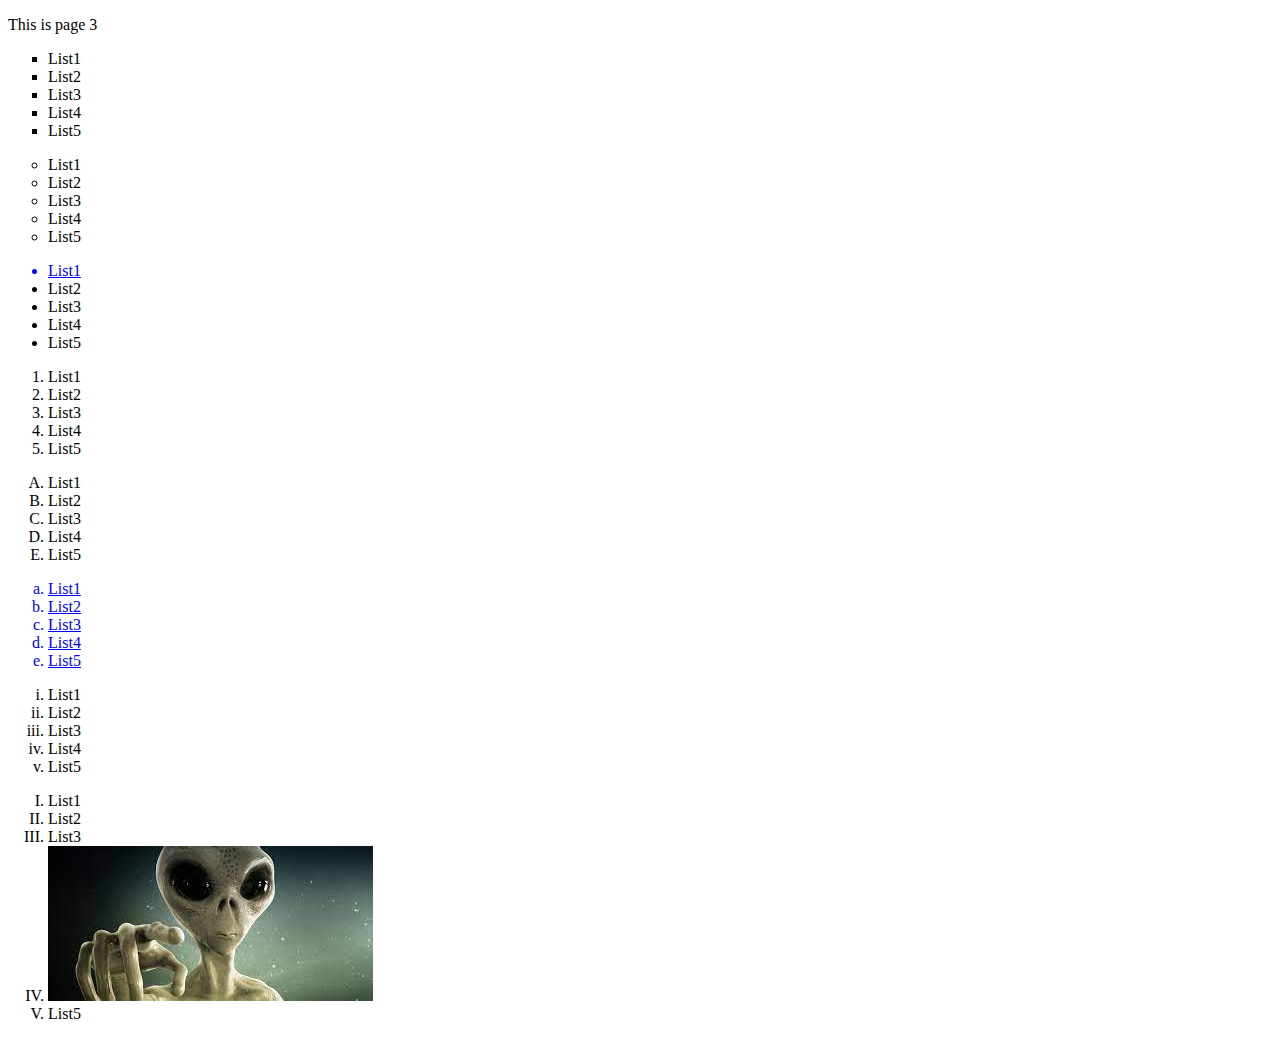
<file: web development/html/day1-2/page3.html>
<!DOCTYPE html>
<html lang="en">
<head>
    <title>Page3</title>
</head>
<body>
    <p>This is page 3</p>
    <ul style="list-style-type: square;">
        <li>List1</li>
        <li>List2</li>
        <li>List3</li>
        <li>List4</li>
        <li>List5</li>
    </ul>
    <ul style="list-style-type: circle;">
        <li>List1</li>
        <li>List2</li>
        <li>List3</li>
        <li>List4</li>
        <li>List5</li>
    </ul>
    <ul style="list-style-type: disc;">
        <a href="https://www.google.com"><li>List1</li></a>
        <li>List2</li>
        <li>List3</li>
        <li>List4</li>
        <li>List5</li>
    </ul>
    <ol>
        <li>List1</li>
        <li>List2</li>
        <li>List3</li>
        <li>List4</li>
        <li>List5</li>
    </ol>
    <ol type="A">
        <li>List1</li>
        <li>List2</li>
        <li>List3</li>
        <li>List4</li>
        <li>List5</li>
    </ol>
    <a href="https://10ff.net">
    <ol type="a">
        <li>List1</li>
        <li>List2</li>
        <li>List3</li>
        <li>List4</li>
        <li>List5</li>
    </ol>
    </a>
    <ol type="i">
        <li>List1</li>
        <li>List2</li>
        <li>List3</li>
        <li>List4</li>
        <li>List5</li>
    </ol>
    <ol type="I">
        <li>List1</li>
        <li>List2</li>
        <li>List3</li>
        <li><img src="images/image.jpeg"></li>
        <li>List5</li>
    </ol>
</body>
</html>
</file>
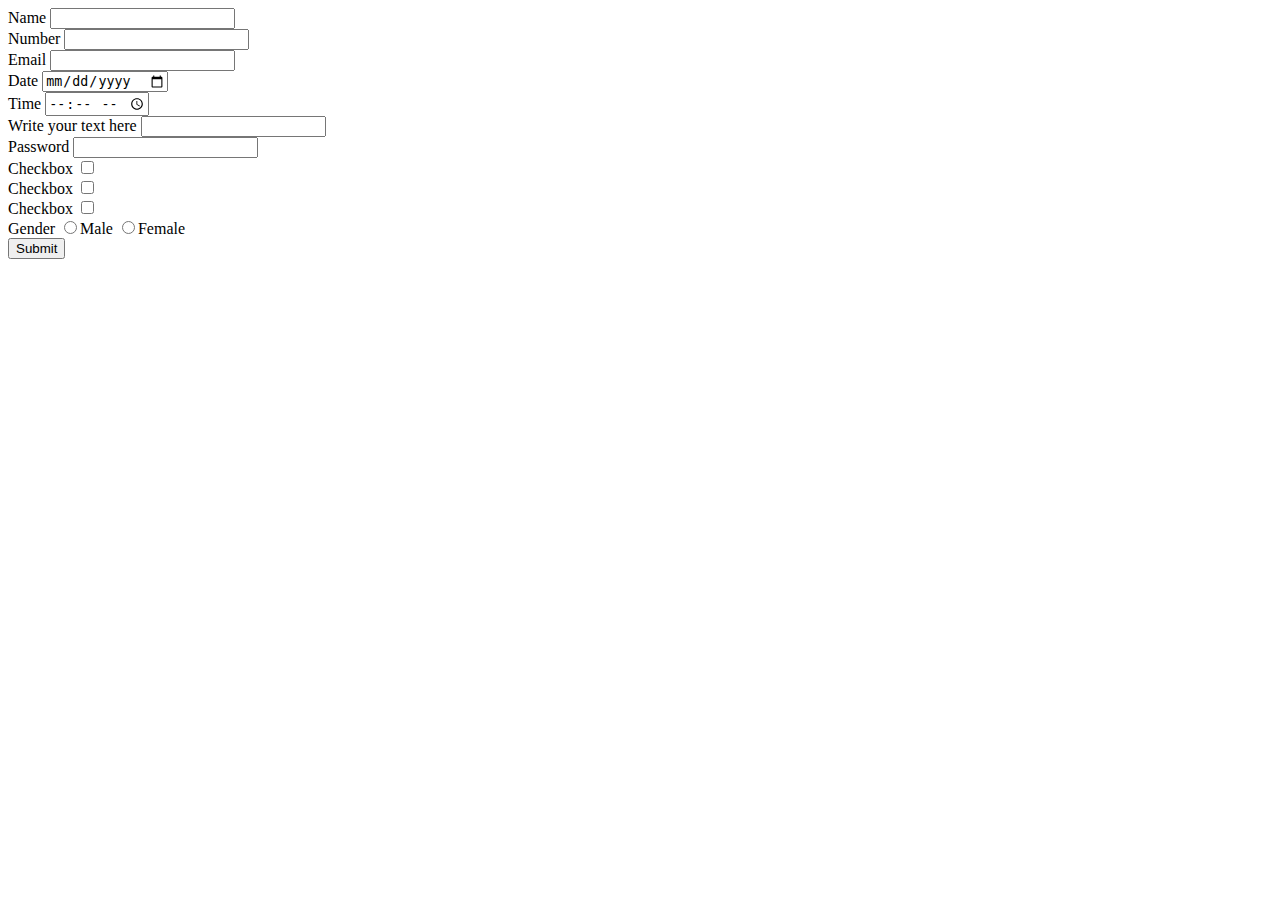
<file: web development/html/day3/form.html>
<!DOCTYPE html>
<html lang="en">
<head>
    <title>Forms</title>
</head>
<body>
    <form>
        <label for="name">Name</label>
        <input type="text" id="name" name="name"><br>

        <label for="num">Number</label>
        <input type="number" id="num" name="number"><br>

        <label for="email">Email</label>
        <input type="email" id="email" name="email"><br>

        <label for="date">Date</label>
        <input type="date" id="date" name="date"><br>

        <label for="time">Time</label>
        <input type="time" id="time" name="time"><br>

        <label for="tarea">Write your text here</label>
        <input type="textaread" id="tarea" name="textarea"><br>

        <label for="pass">Password</label>
        <input type="password" id="pass" name="password"><br>

        <label for="check">Checkbox</label>
        <input type="checkbox" id="check"><br>
        <label for="check">Checkbox</label>
        <input type="checkbox" id="check"><br>
        <label for="check">Checkbox</label>
        <input type="checkbox" id="check"><br>

        <label for="radio">Gender</label>
        <input type="radio" id="radio" name="gender">Male
        <input type="radio" id="radio" name="gender">Female<br>
        <button type="submit">Submit</button>

    </form>
    
</body>
</html>
</file>
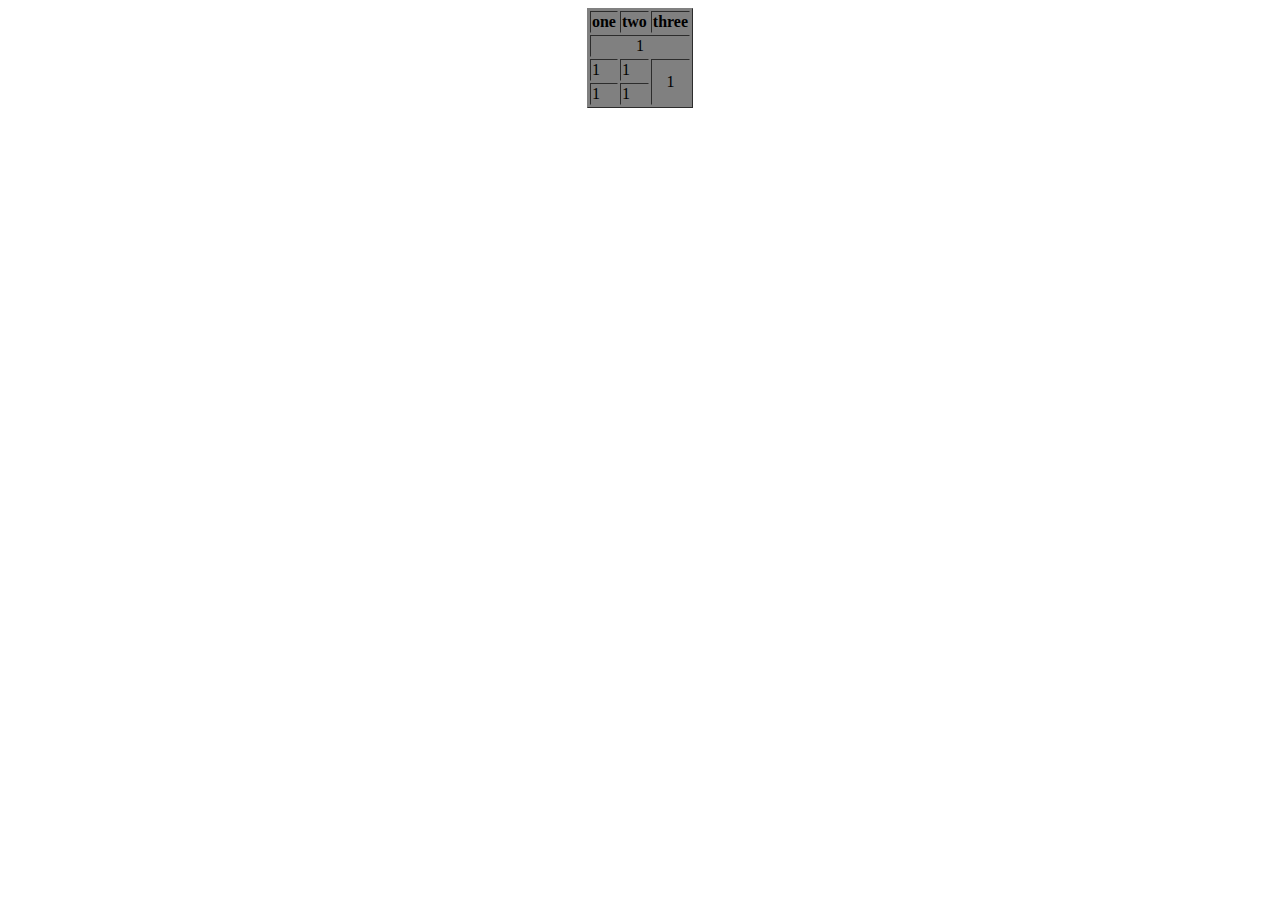
<file: web development/html/day3/table.html>
<!DOCTYPE html>
<html lang="en">
<head>
    <title>Document</title>
</head>
<body>
    <table border="1" bgcolor="grey" align="center">
        <thead>
            <tr>
                <th>one</th>
                <th>two</th>
                <th>three</th>
            </tr>

        </thead>
        <tbody>
            <tr>
                <td colspan="3" align="center">1</td>
            </tr>
            <tr>
                <td>1</td>
                <td>1</td>
                <td rowspan="2" align="center">1</td>
            </tr>
            <tr>
                <td>1</td>
                <td>1</td>
            </tr>
        </tbody>
    </table>
</body>
</html>
</file>
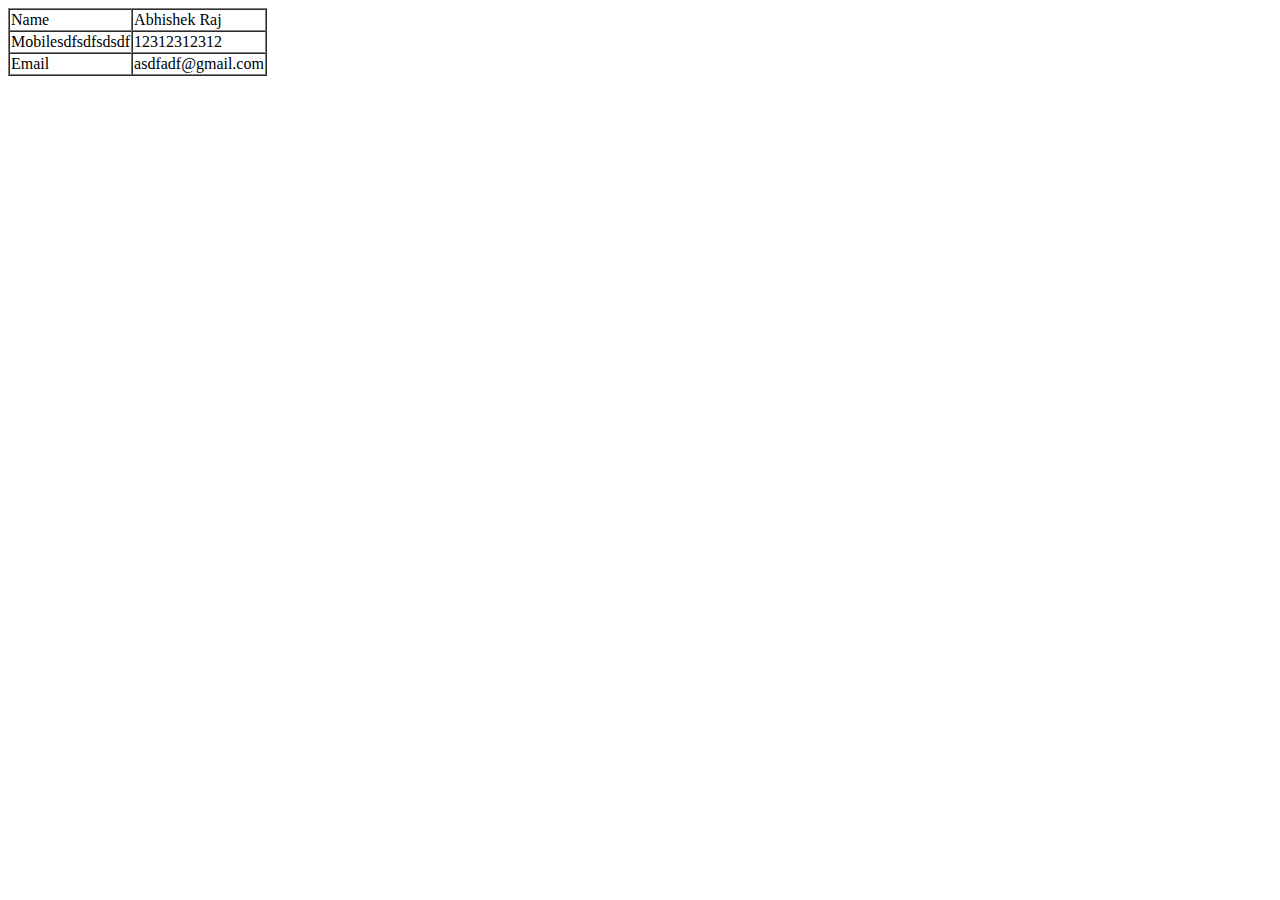
<file: web development/html/day3/tabledemo.html>
<!DOCTYPE html>
<html lang="en">
<head>
    <meta charset="UTF-8">
    <meta http-equiv="X-UA-Compatible" content="IE=edge">
    <meta name="viewport" content="width=device-width, initial-scale=1.0">
    <title>Document</title>
</head>
<body>
    <table border="1" cellspacing="0">
        <tr>
            <td>Name</td>
            <td>Abhishek Raj</td>
        </tr>
        <tr>
            <td>Mobilesdfsdfsdsdf</td>
            <td>12312312312</td>
        </tr>
        <tr>
            <td>Email</td>
            <td>asdfadf@gmail.com</td>
        </tr>
    </table>
</body>
</html>
</file>
<file: style.css>
@import url("https://fonts.googleapis.com/css2?family=Eater&family=Source+Code+Pro:wght@500&display=swap");
* {
  --primaryColor: #15f900;
  --backgroundColor: #11141d;
  --textColor: #7d8597;
  --darkgreen: #37b76d;
  --color2: #415a77;
}

body {
  background-color: var(--backgroundColor);
  font-family: "Source Code Pro", monospace;
  color: var(--textColor);
}
a {
  text-decoration: none;
  color: var(--textColor);
}
h2 {
  color: var(--darkgreen);
  /* text-align: center; */
}


h3 {
  color: var(--darkgreen);
}

h4 {
  color: var(--darkgreen);
}

h3 a {
  color: var(--darkgreen);
}

h4 a {
  color: var(--darkgreen);
}
.org-ul {
  color: var(--textColor);
}

.author,
.date {
  text-align: center;
  color: var(--primaryColor);
}

::-webkit-scrollbar {
  display: none;
}
#content {
  max-width: 60em;
  margin: auto;
}
.title {
  text-align: center;
  margin-bottom: 0.2em;
  color: var(--primaryColor);
  /* background-color: ; */
  font-family: "Eater", cursive;
  letter-spacing: 5px;
  border-radius: 5px;
}
.subtitle {
  text-align: center;
  font-size: medium;
  font-weight: bold;
  margin-top: 0;
}
.todo {
  font-family: monospace;
  color: red;
}
.done {
  font-family: monospace;
  color: green;
}
.priority {
  font-family: monospace;
  color: orange;
}
.tag {
  background-color: #eee;
  font-family: monospace;
  padding: 2px;
  font-size: 80%;
  font-weight: normal;
}
.timestamp {
  color: #bebebe;
}
.timestamp-kwd {
  color: #5f9ea0;
}
.org-right {
  margin-left: auto;
  margin-right: 0px;
  text-align: right;
}
.org-left {
  margin-left: 0px;
  margin-right: auto;
  text-align: left;
}
.org-center {
  margin-left: auto;
  margin-right: auto;
  text-align: center;
}
.underline {
  text-decoration: underline;
}
#postamble p,
#preamble p {
  font-size: 90%;
  margin: 0.2em;
}
p.verse {
  margin-left: 3%;
}
pre {
  border: 1px solid #e6e6e6;
  border-radius: 3px;
  background-color: #f2f2f2;
  padding: 8pt;
  font-family: monospace;
  overflow: auto;
  margin: 1.2em;
}
pre.src {
  position: relative;
  overflow: auto;
}
pre.src:before {
  display: none;
  position: absolute;
  top: -8px;
  right: 12px;
  padding: 3px;
  color: #555;
  background-color: #f2f2f299;
}
pre.src:hover:before {
  display: inline;
  margin-top: 14px;
}
/* Languages per Org manual */
pre.src-asymptote:before {
  content: "Asymptote";
}
pre.src-awk:before {
  content: "Awk";
}
pre.src-authinfo::before {
  content: "Authinfo";
}
pre.src-C:before {
  content: "C";
}
/* pre.src-C++ doesn't work in CSS */
pre.src-clojure:before {
  content: "Clojure";
}
pre.src-css:before {
  content: "CSS";
}
pre.src-D:before {
  content: "D";
}
pre.src-ditaa:before {
  content: "ditaa";
}
pre.src-dot:before {
  content: "Graphviz";
}
pre.src-calc:before {
  content: "Emacs Calc";
}
pre.src-emacs-lisp:before {
  content: "Emacs Lisp";
}
pre.src-fortran:before {
  content: "Fortran";
}
pre.src-gnuplot:before {
  content: "gnuplot";
}
pre.src-haskell:before {
  content: "Haskell";
}
pre.src-hledger:before {
  content: "hledger";
}
pre.src-java:before {
  content: "Java";
}
pre.src-js:before {
  content: "Javascript";
}
pre.src-latex:before {
  content: "LaTeX";
}
pre.src-ledger:before {
  content: "Ledger";
}
pre.src-lisp:before {
  content: "Lisp";
}
pre.src-lilypond:before {
  content: "Lilypond";
}
pre.src-lua:before {
  content: "Lua";
}
pre.src-matlab:before {
  content: "MATLAB";
}
pre.src-mscgen:before {
  content: "Mscgen";
}
pre.src-ocaml:before {
  content: "Objective Caml";
}
pre.src-octave:before {
  content: "Octave";
}
pre.src-org:before {
  content: "Org mode";
}
pre.src-oz:before {
  content: "OZ";
}
pre.src-plantuml:before {
  content: "Plantuml";
}
pre.src-processing:before {
  content: "Processing.js";
}
pre.src-python:before {
  content: "Python";
}
pre.src-R:before {
  content: "R";
}
pre.src-ruby:before {
  content: "Ruby";
}
pre.src-sass:before {
  content: "Sass";
}
pre.src-scheme:before {
  content: "Scheme";
}
pre.src-screen:before {
  content: "Gnu Screen";
}
pre.src-sed:before {
  content: "Sed";
}
pre.src-sh:before {
  content: "shell";
}
pre.src-sql:before {
  content: "SQL";
}
pre.src-sqlite:before {
  content: "SQLite";
}
/* additional languages in org.el's org-babel-load-languages alist */
pre.src-forth:before {
  content: "Forth";
}
pre.src-io:before {
  content: "IO";
}
pre.src-J:before {
  content: "J";
}
pre.src-makefile:before {
  content: "Makefile";
}
pre.src-maxima:before {
  content: "Maxima";
}
pre.src-perl:before {
  content: "Perl";
}
pre.src-picolisp:before {
  content: "Pico Lisp";
}
pre.src-scala:before {
  content: "Scala";
}
pre.src-shell:before {
  content: "Shell Script";
}
pre.src-ebnf2ps:before {
  content: "ebfn2ps";
}
/* additional language identifiers per "defun org-babel-execute"
       in ob-*.el */
pre.src-cpp:before {
  content: "C++";
}
pre.src-abc:before {
  content: "ABC";
}
pre.src-coq:before {
  content: "Coq";
}
pre.src-groovy:before {
  content: "Groovy";
}
/* additional language identifiers from org-babel-shell-names in
     ob-shell.el: ob-shell is the only babel language using a lambda to put
     the execution function name together. */
pre.src-bash:before {
  content: "bash";
}
pre.src-csh:before {
  content: "csh";
}
pre.src-ash:before {
  content: "ash";
}
pre.src-dash:before {
  content: "dash";
}
pre.src-ksh:before {
  content: "ksh";
}
pre.src-mksh:before {
  content: "mksh";
}
pre.src-posh:before {
  content: "posh";
}
/* Additional Emacs modes also supported by the LaTeX listings package */
pre.src-ada:before {
  content: "Ada";
}
pre.src-asm:before {
  content: "Assembler";
}
pre.src-caml:before {
  content: "Caml";
}
pre.src-delphi:before {
  content: "Delphi";
}
pre.src-html:before {
  content: "HTML";
}
pre.src-idl:before {
  content: "IDL";
}
pre.src-mercury:before {
  content: "Mercury";
}
pre.src-metapost:before {
  content: "MetaPost";
}
pre.src-modula-2:before {
  content: "Modula-2";
}
pre.src-pascal:before {
  content: "Pascal";
}
pre.src-ps:before {
  content: "PostScript";
}
pre.src-prolog:before {
  content: "Prolog";
}
pre.src-simula:before {
  content: "Simula";
}
pre.src-tcl:before {
  content: "tcl";
}
pre.src-tex:before {
  content: "TeX";
}
pre.src-plain-tex:before {
  content: "Plain TeX";
}
pre.src-verilog:before {
  content: "Verilog";
}
pre.src-vhdl:before {
  content: "VHDL";
}
pre.src-xml:before {
  content: "XML";
}
pre.src-nxml:before {
  content: "XML";
}
/* add a generic configuration mode; LaTeX export needs an additional
     (add-to-list 'org-latex-listings-langs '(conf " ")) in .emacs */
pre.src-conf:before {
  content: "Configuration File";
}

table {
  border-collapse: collapse;
}
caption.t-above {
  caption-side: top;
}
caption.t-bottom {
  caption-side: bottom;
}
td,
th {
  vertical-align: top;
}
th.org-right {
  text-align: center;
}
th.org-left {
  text-align: center;
}
th.org-center {
  text-align: center;
}
td.org-right {
  text-align: right;
}
td.org-left {
  text-align: left;
}
td.org-center {
  text-align: center;
}
dt {
  font-weight: bold;
}
.footpara {
  display: inline;
}
.footdef {
  margin-bottom: 1em;
}
.figure {
  padding: 1em;
}
.figure p {
  text-align: center;
}
.equation-container {
  display: table;
  text-align: center;
  width: 100%;
}
.equation {
  vertical-align: middle;
}
.equation-label {
  display: table-cell;
  text-align: right;
  vertical-align: middle;
}
.inlinetask {
  padding: 10px;
  border: 2px solid gray;
  margin: 10px;
  background: #ffffcc;
}
#org-div-home-and-up {
  text-align: right;
  font-size: 70%;
  white-space: nowrap;
}
textarea {
  overflow-x: auto;
}
.linenr {
  font-size: smaller;
}
.code-highlighted {
  background-color: #ffff00;
}
.org-info-js_info-navigation {
  border-style: none;
}
#org-info-js_console-label {
  font-size: 10px;
  font-weight: bold;
  white-space: nowrap;
}
.org-info-js_search-highlight {
  background-color: #ffff00;
  color: #000000;
  font-weight: bold;
}
.org-svg {
  width: 90%;
}
</file>
